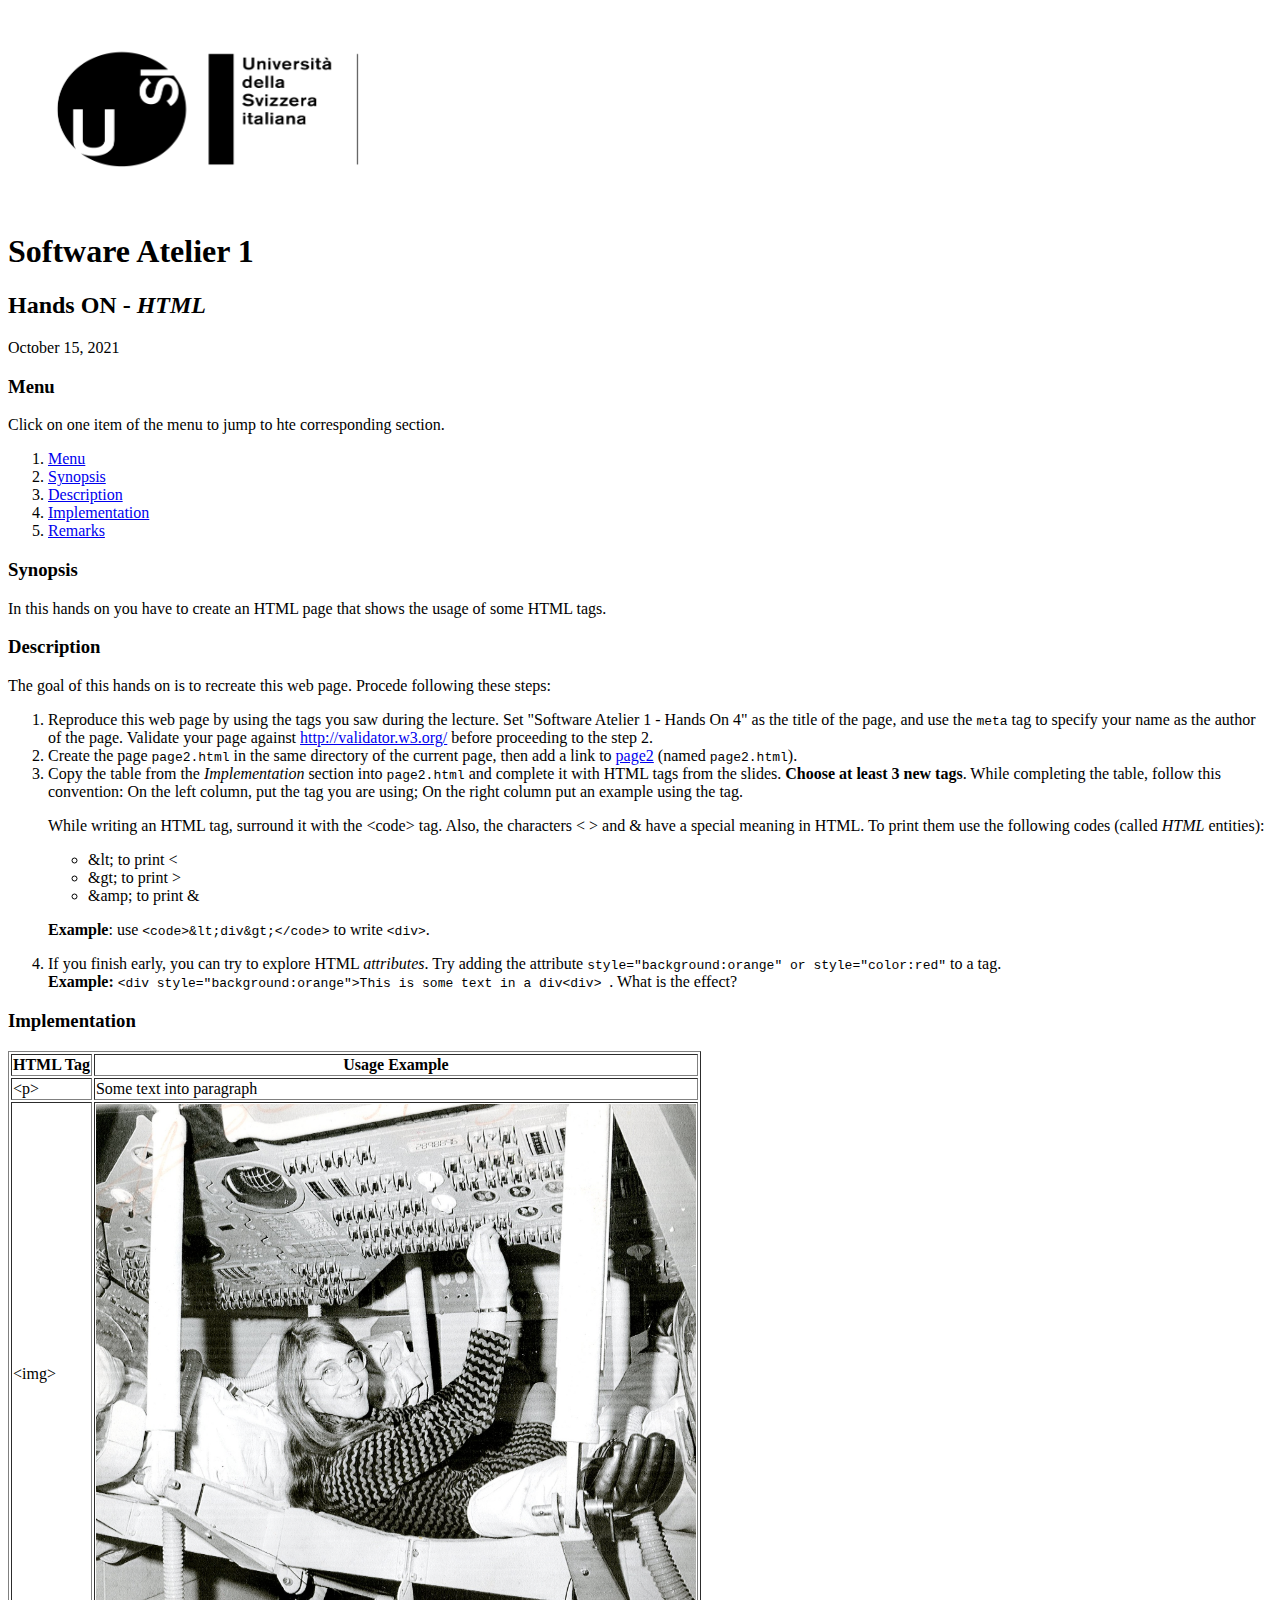
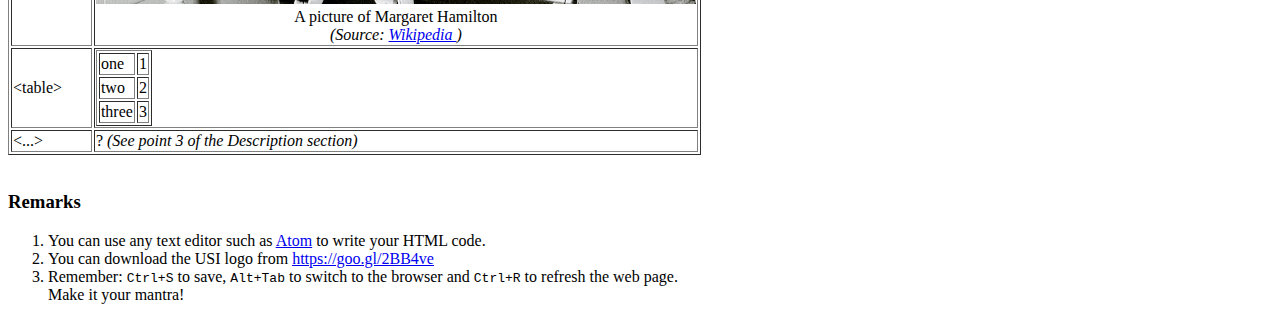
<file: atelier/html/page1.html>
<!DOCTYPE html>
<html>
  <head>
    <title>Software Atelier 1 - Hands On 4</title>
    <meta name="author" content="Jeferson Morales Mariciano" />
  </head>

  <body>
    <img src="usi_long_logo.png" alt="usi logo" width="400" height="200" />
    <h1>Software Atelier 1</h1>
    <h2>Hands ON - <i>HTML</i></h2>
    <p>October 15, 2021</p>
    <h3 id="menu">Menu</h3>
    <p>Click on one item of the menu to jump to hte corresponding section.</p>
    <ol>
      <li><a href="#menu">Menu</a></li>
      <li><a href="#synopsis">Synopsis</a></li>
      <li><a href="#description">Description</a></li>
      <li><a href="#implementation">Implementation</a></li>
      <li><a href="#remarks">Remarks</a></li>
    </ol>

    <h3 id="synopsis">Synopsis</h3>
    <p>
      In this hands on you have to create an HTML page that shows the usage of
      some HTML tags.
    </p>

    <h3 id="description">Description</h3>
    <p>
      The goal of this hands on is to recreate this web page. Procede following
      these steps:
    </p>
    <ol>
      <li>
        Reproduce this web page by using the tags you saw during the lecture.
        Set "Software Atelier 1 - Hands On 4" as the title of the page, and use
        the
        <code>meta</code> tag to specify your name as the author of the page.
        Validate your page against
        <a href="http://validator.w3.org/">http://validator.w3.org/</a> before
        proceeding to the step 2.
      </li>

      <li>
        Create the page <code>page2.html</code> in the same directory of the
        current page, then add a link to <a href="page2.html">page2</a> (named
        <code>page2.html</code>).
      </li>

      <li>
        Copy the table from the <i>Implementation</i> section into
        <code>page2.html</code> and complete it with HTML tags from the slides.
        <b>Choose at least 3 new tags</b>. While completing the table, follow
        this convention: On the left column, put the tag you are using; On the
        right column put an example using the tag.

        <p>
          While writing an HTML tag, surround it with the &lt;code&gt; tag.
          Also, the characters &lt; &gt; and &amp; have a special meaning in
          HTML. To print them use the following codes (called
          <i>HTML</i> entities):
        </p>
        <ul>
          <li>&amp;lt; to print &lt;</li>
          <li>&amp;gt; to print &gt;</li>
          <li>&amp;amp; to print &amp;</li>
        </ul>

        <p>
          <b>Example</b>: use
          <code>&lt;code&gt;&amp;lt;div&amp;gt;&lt;/code&gt;</code> to write
          <code>&lt;div&gt;</code>.
        </p>
      </li>

      <li>
        If you finish early, you can try to explore HTML <i>attributes</i>. Try
        adding the attribute
        <code>style="background:orange" or style="color:red"</code> to a tag.
        <br />
        <b>Example:</b>
        <code>
          &lt;div style="background:orange"&gt;This is some text in a
          div&lt;div&gt;
        </code>
        . What is the effect?
      </li>
    </ol>

    <h3 id="implementation">Implementation</h3>
    <table border="1">
      <tr>
        <th>HTML Tag</th>
        <th>Usage Example</th>
      </tr>
      <tr>
        <td>&lt;p&gt;</td>
        <td>Some text into paragraph</td>
      </tr>
      <tr>
        <td>&lt;img&gt;</td>
        <td>
          <img
            src="margaret_hamilton_in_action.jpg"
            alt="Margaret Hamilton"
            width="600"
            height="500"
          />
          <br />
          <center>
            A picture of Margaret Hamilton
            <br />
            <em>
              (Source:
              <a
                href="https://en.wikipedia.org/wiki/Margaret_Hamilton_(software_engineer)"
                >Wikipedia </a
              >)
            </em>
          </center>
        </td>
      </tr>
      <tr>
        <td>&lt;table&gt;</td>
        <td>
          <table border="1">
            <tr>
              <td>one</td>
              <td>1</td>
            </tr>
            <tr>
              <td>two</td>
              <td>2</td>
            </tr>
            <tr>
              <td>three</td>
              <td>3</td>
            </tr>
          </table>
        </td>
      </tr>
      <tr>
        <td>&lt;...&gt;</td>
        <td>? <i>(See point 3 of the Description section)</i></td>
      </tr>
    </table>
    <br />
    <h3 id="remarks">Remarks</h3>
    <ol>
      <li>
        You can use any text editor such as
        <a href="https://atom.io/">Atom</a> to write your HTML code.
      </li>
      <li>
        You can download the USI logo from
        <a href="https://goo.gl/2BB4ve">https://goo.gl/2BB4ve</a>
      </li>
      <li>
        Remember: <code>Ctrl+S</code> to save, <code>Alt+Tab</code> to switch to
        the browser and <code>Ctrl+R</code> to refresh the web page.
        <br />
        Make it your mantra!
      </li>
    </ol>
  </body>
</html>
</file>
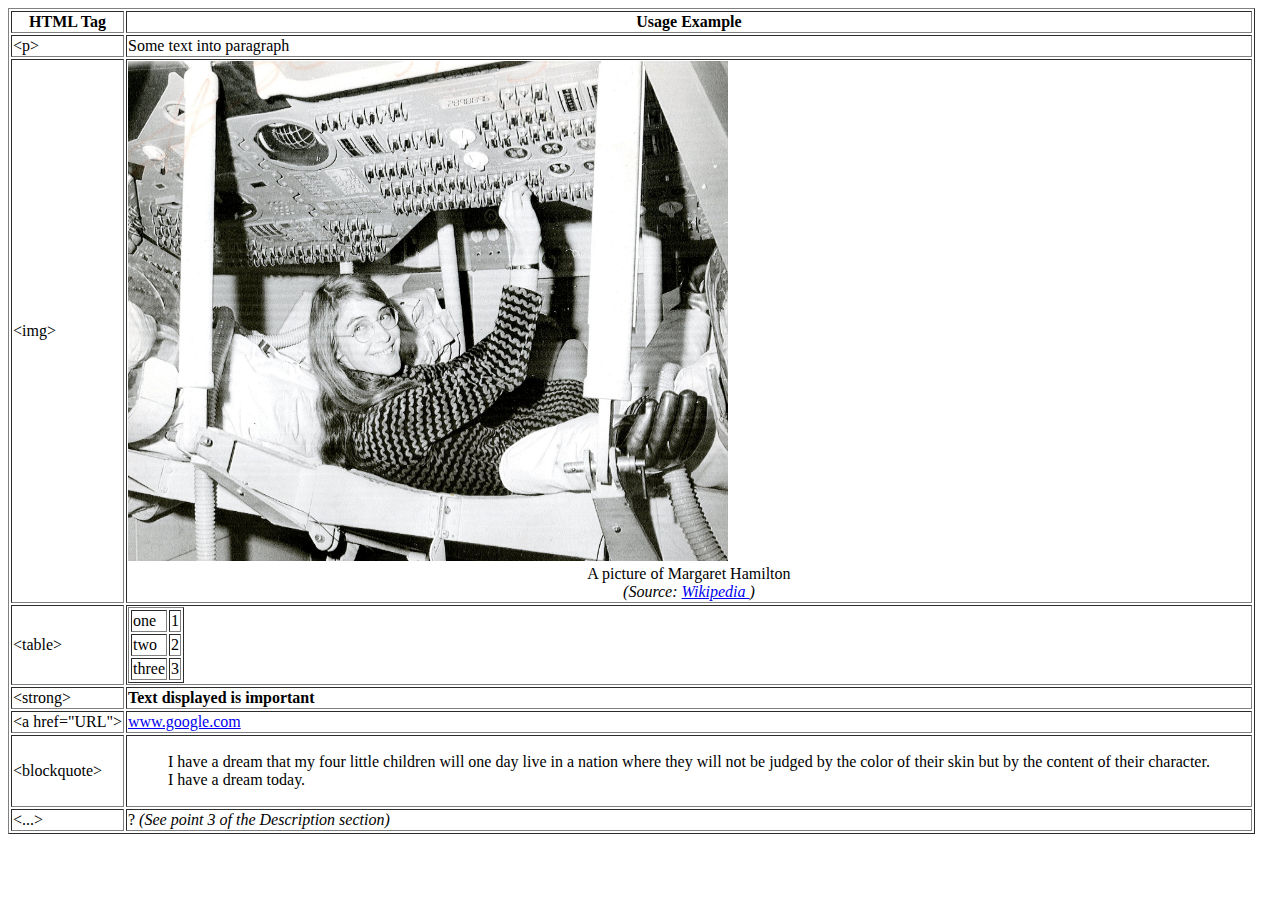
<file: atelier/html/page2.html>
<!DOCTYPE html>
<html>
  <head>
    <title>page2</title>
  </head>
  <body>
    <table border="1">
      <tr>
        <th>HTML Tag</th>
        <th>Usage Example</th>
      </tr>
      <tr>
        <td>&lt;p&gt;</td>
        <td>Some text into paragraph</td>
      </tr>
      <tr>
        <td>&lt;img&gt;</td>
        <td>
          <img
            src="margaret_hamilton_in_action.jpg"
            alt="Margaret Hamilton"
            width="600"
            height="500"
          />
          <br />
          <center>
            A picture of Margaret Hamilton
            <br />
            <em>
              (Source:
              <a
                href="https://en.wikipedia.org/wiki/Margaret_Hamilton_(software_engineer)"
                >Wikipedia </a
              >)
            </em>
          </center>
        </td>
      </tr>
      <tr>
        <td>&lt;table&gt;</td>
        <td>
          <table border="1">
            <tr>
              <td>one</td>
              <td>1</td>
            </tr>
            <tr>
              <td>two</td>
              <td>2</td>
            </tr>
            <tr>
              <td>three</td>
              <td>3</td>
            </tr>
          </table>
        </td>
      </tr>
      <tr>
        <td>&lt;strong&gt;</td>
        <td><strong>Text displayed is important</strong></td>
      </tr>
      <tr>
        <td>&lt;a href="URL"&gt;</td>
        <td><a href="https://www.google.com/">www.google.com</a></td>
      </tr>
      <tr>
        <td>&lt;blockquote&gt;</td>
        <td>
          <blockquote>
            I have a dream that my four little children will one day live in a
            nation where they will not be judged by the color of their skin but
            by the content of their character.<br>I have a dream today.
          </blockquote>
        </td>
      </tr>
      <tr>
        <td>&lt;...&gt;</td>
        <td>? <i>(See point 3 of the Description section)</i></td>
      </tr>
    </table>
  </body>
</html>
</file>
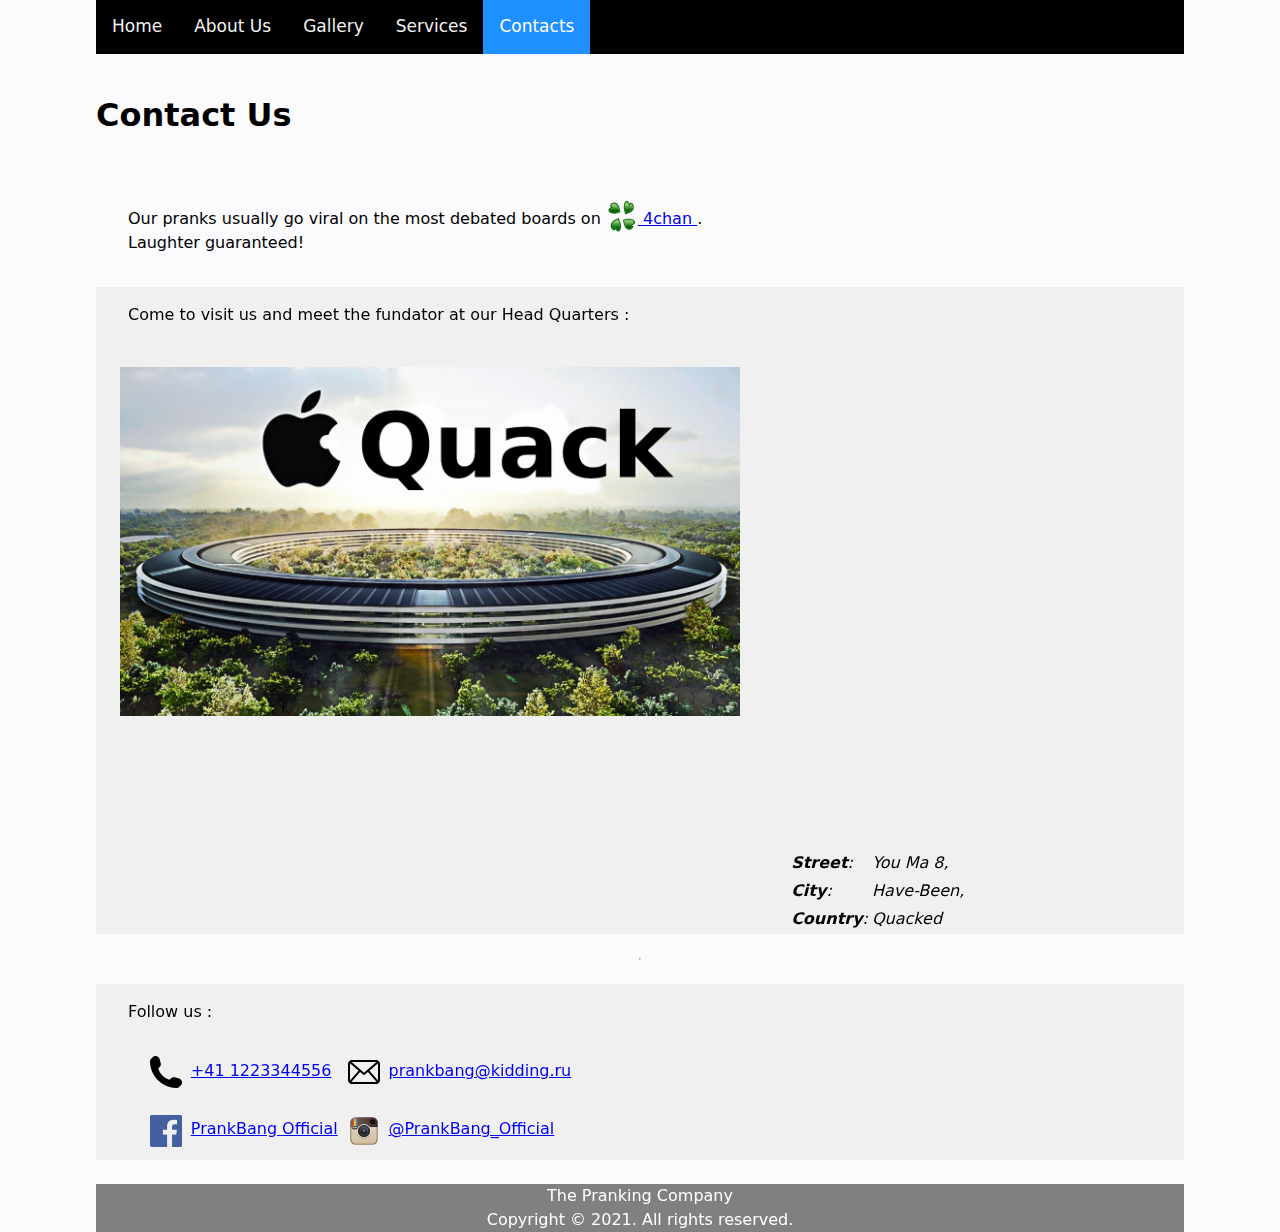
<file: atelier/webpage/contacts.html>
<!DOCTYPE html>
<html>
    <head>
        <title>Prank - Contacts</title>
        <!-- meta tags -->
        <meta name="author" content="Jeferson Morales Mariciano">
        <meta name="keywords" content="javascript, html, css, prank, fun">
        <meta name="description" content="Web Page to photoshop people abd make funny pranks">
        <meta name="viewport" content="width=device-width, initial-scale=1">
        <meta charset="UTF-8">
        <!-- style, image and path related tags -->
        <link rel="stylesheet" type="text/css" href="css/style.css">
        <link rel="icon" type="image/png" href="emoji.png">
        <base href="./images/" target="_blank">
    </head>

    <body>
        <!-- navigation bar -->
        <div class="topnav">
            <a href="../index.html">Home</a>
            <a href="../about.html">About Us</a>
            <a href="../gallery.html">Gallery</a>
            <a href="../services.html">Services</a>
            <a class="active" href="../contacts.html" target="_self">Contacts</a>
        </div>

        <h1>Contact Us</h1>
        <p>
            Our pranks usually go viral on the most debated boards on
            <a href="https://www.4channel.org/"> 
                <img id="chan_icon" src="4chan.png"> 4chan
            </a> .<br>
            Laughter guaranteed!
        </p>

        <!-- address and physical location -->
        <div>
            <p>Come to visit us and meet the fundator at our Head Quarters :</p>
            
            <!-- headquarter's picture -->
            <div style="width: 57%; height: auto;">
                <img src="hq.jpeg" alt="headquarter" width="1280" height="720" style="width: auto; float: left;">
            </div>

            <!-- maps and address block -->
            <div style="width: 37%; float: left;">
                
                <!-- google maps location -->
                <iframe 
                    src="https://www.google.com/maps/embed?pb=!1m18!1m12!1m3!1d715816.3149125372!2d8.424342065624998!3d45.50690839999999!2m3!1f0!2f0!3f0!3m2!1i1024!2i768!4f13.1!3m3!1m2!1s0x4786c6ab89c1f9af%3A0x3d5e32d5bd3d211d!2sQuack!5e0!3m2!1sit!2sch!4v1635413137032!5m2!1sit!2sch" 
                    width="600" 
                    height="450"
                    style="border:0; width: 100%;"
                    allowfullscreen=""
                    loading="lazy">
                </iframe>
                
                <!-- on the right side and below maps, put the address -->
                <address style="padding: 0 0 0 1.5rem;">
                    <table>
                        <tr>
                            <td><b>Street</b>:</td> 
                            <td>You Ma 8,</td>
                        </tr>
                        <tr>
                            <td><b>City</b>:</td> 
                            <td>Have-Been,</td>
                        </tr>
                        <tr>
                            <td><b>Country</b>:</td> 
                            <td>Quacked</td>
                        </tr>
                    </table>
                </address>

            </div>
        </div>

        <hr>
        
        <!-- social media and digital presence -->
        <div>
            <p>Follow us :</p>
            <table style="padding: 0 0 0 3rem;">
                <tr>
                    <td>
                        <a href="https://support.google.com/phoneapp/answer/2811745?hl=en">
                            <table><tr>
                                <td><img src="phone.png" alt="phone" class="contact_icon"></td>
                                <td>+41 1223344556</td>
                            </tr></table>
                        </a>
                    </td>
                    <td>
                        <a href="https://www.gmail.com">
                            <table><tr>
                                <td><img src="email.png" alt="email" class="contact_icon"></td>
                                <td>prankbang@kidding.ru</td>
                            </tr></table>
                        </a>
                    </td>
                </tr>
                <tr>
                    <td>
                        <a href="https://www.facebook.com">
                            <table><tr>
                                <td><img src="facebook.png" alt="facebook" class="contact_icon"></td>
                                <td>PrankBang Official</td>
                            </tr></table>
                        </a>
                    </td>
                    <td>
                        <a href="https://www.instagram.com">
                            <table><tr>
                                <td><img src="instagram.png" alt="instagram" class="contact_icon"></td>
                                <td>@PrankBang_Official</td>
                            </tr></table>
                        </a>
                    </td>
                </tr>
            </table>
        </div>

        <!-- footer with company name and copyright -->
        <footer>
            The Pranking Company<br>
            Copyright © 2021. All rights reserved.
        </footer>
    </body>
</html>
</file>
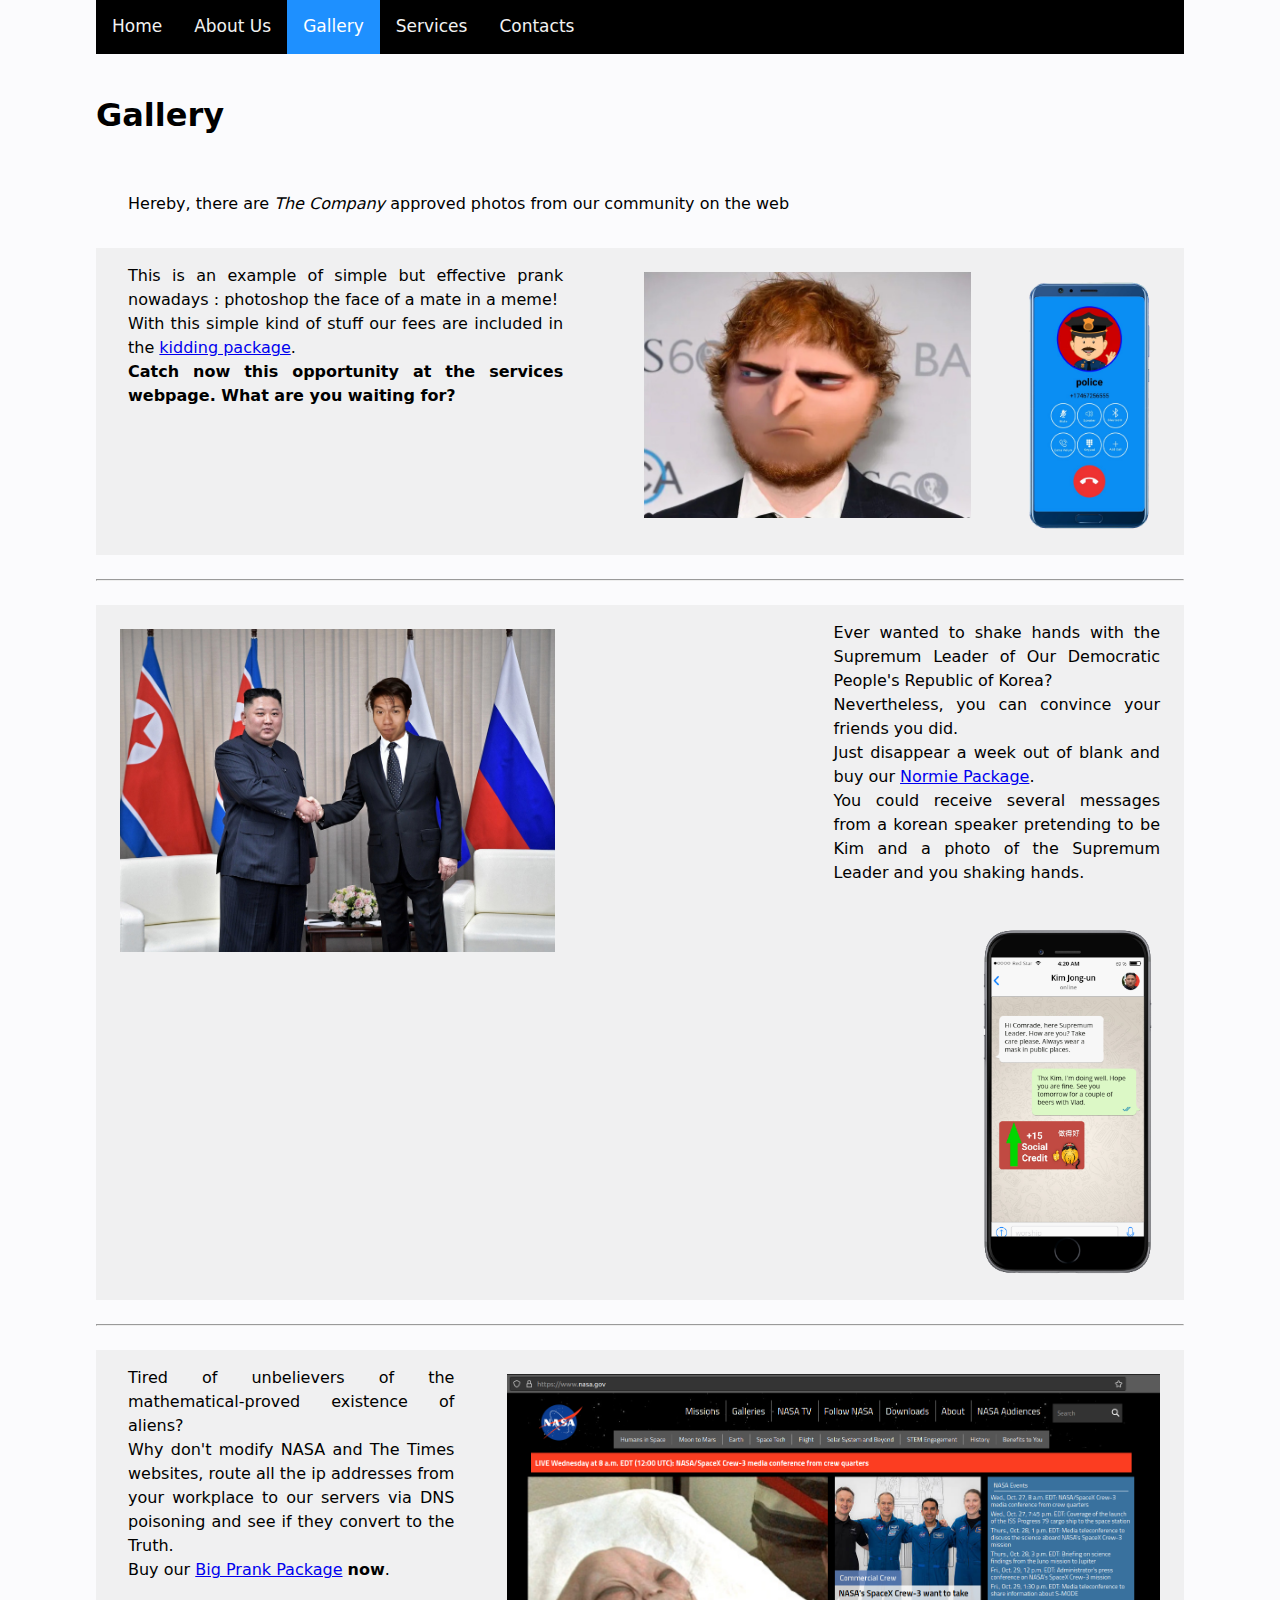
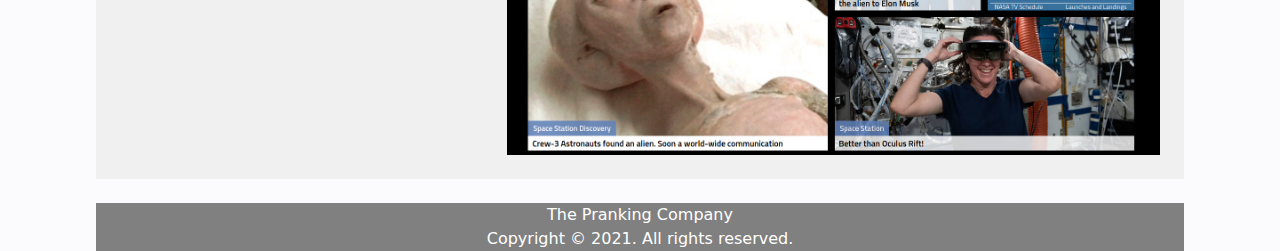
<file: atelier/webpage/gallery.html>
<!DOCTYPE html>
<html>
    <head>
        <title>Prank - Gallery</title>
        <!-- meta tags -->
        <meta name="author" content="Jeferson Morales Mariciano">
        <meta name="keywords" content="javascript, html, css, prank, fun">
        <meta name="description" content="Web Page to photoshop people abd make funny pranks">
        <meta name="viewport" content="width=device-width, initial-scale=1">
        <meta charset="UTF-8">
        <!-- style, image and path related tags -->
        <link rel="stylesheet" type="text/css" href="css/style.css">
        <link rel="icon" type="image/png" href="emoji.png">
        <base href="./images/" target="_blank">
    </head>

    <body>
        <!-- navigation bar -->
        <div class="topnav">
            <a href="../index.html">Home</a>
            <a href="../about.html">About Us</a>
            <a class="active" href="../gallery.html" target="_self">Gallery</a>
            <a href="../services.html">Services</a>
            <a href="../contacts.html">Contacts</a>
        </div>

        <h1>Gallery</h1>
        <p>Hereby, there are <em>The Company</em> approved photos from our community on the web</p>

        <!-- kiddie prank gallery block -->
        <div>
            <p style="width: 40%; float: left;">
                This is an example of simple but effective prank nowadays : photoshop the face of a mate in a meme!<br>
                With this simple kind of stuff our fees are included in the <a href="../services.html#kidding_package">kidding package</a>.<br>
                <strong>Catch now this opportunity at the services webpage. What are you waiting for?</strong><br>
            </p>
            <img src="fake_police_call.png" alt="fake call to a friend pretending to be police" width="350" height="640" style="width:13%; float: right;">
            <img src="ed_sheeran_gru.jpg" alt="some face in meme" width="668" height="502" style="width: 30%; float: right;">
        </div>

        <span><hr></span>   

        <!-- normal prank gallery block -->
        <div>
            <p style="width: 30%; float: right;">
                Ever wanted to shake hands with the Supremum Leader of Our Democratic People's Republic of Korea?<br>
                Nevertheless, you can convince your friends you did.<br>
                Just disappear a week out of blank and buy our <a href="../services.html#normie_package">Normie Package</a>.<br>
                You could receive several messages from a korean speaker pretending to be Kim and a photo of the Supremum Leader and you shaking hands.<br>
            </p>
            <img src="kim_shake_hands.jpg" alt="kim shaking hands with you in the UN website" width="1920" height="1425" style="width: 40%; float: left;">
            <img src="whatsapp_kim.png" alt="whatsapp with Kim Jong-Un" width="" height="" style="width: 17%; float: right;">
        </div>

        <span><hr></span>

        <!-- big prank gallery block -->
        <div>
            <p style="width: 30%; float: left;">
                Tired of unbelievers of the mathematical-proved existence of aliens?<br>
                Why don't modify NASA and The Times websites, route all the ip addresses from your workplace to our servers via DNS poisoning and see if they convert to the Truth.<br>
                Buy our <a href="../services.html#big_prank_package">Big Prank Package</a> <b>now</b>.
            </p>
            <img src="nasa_alien.png" alt="proving that aliens have been discovered on scientific and global websites" width="1469" height="856" style="width: 60%; float: right;">
        </div>

        <!-- footer with company name and copyright -->
        <footer>
            The Pranking Company<br>
            Copyright © 2021. All rights reserved.
        </footer>
    </body>
</html>
</file>
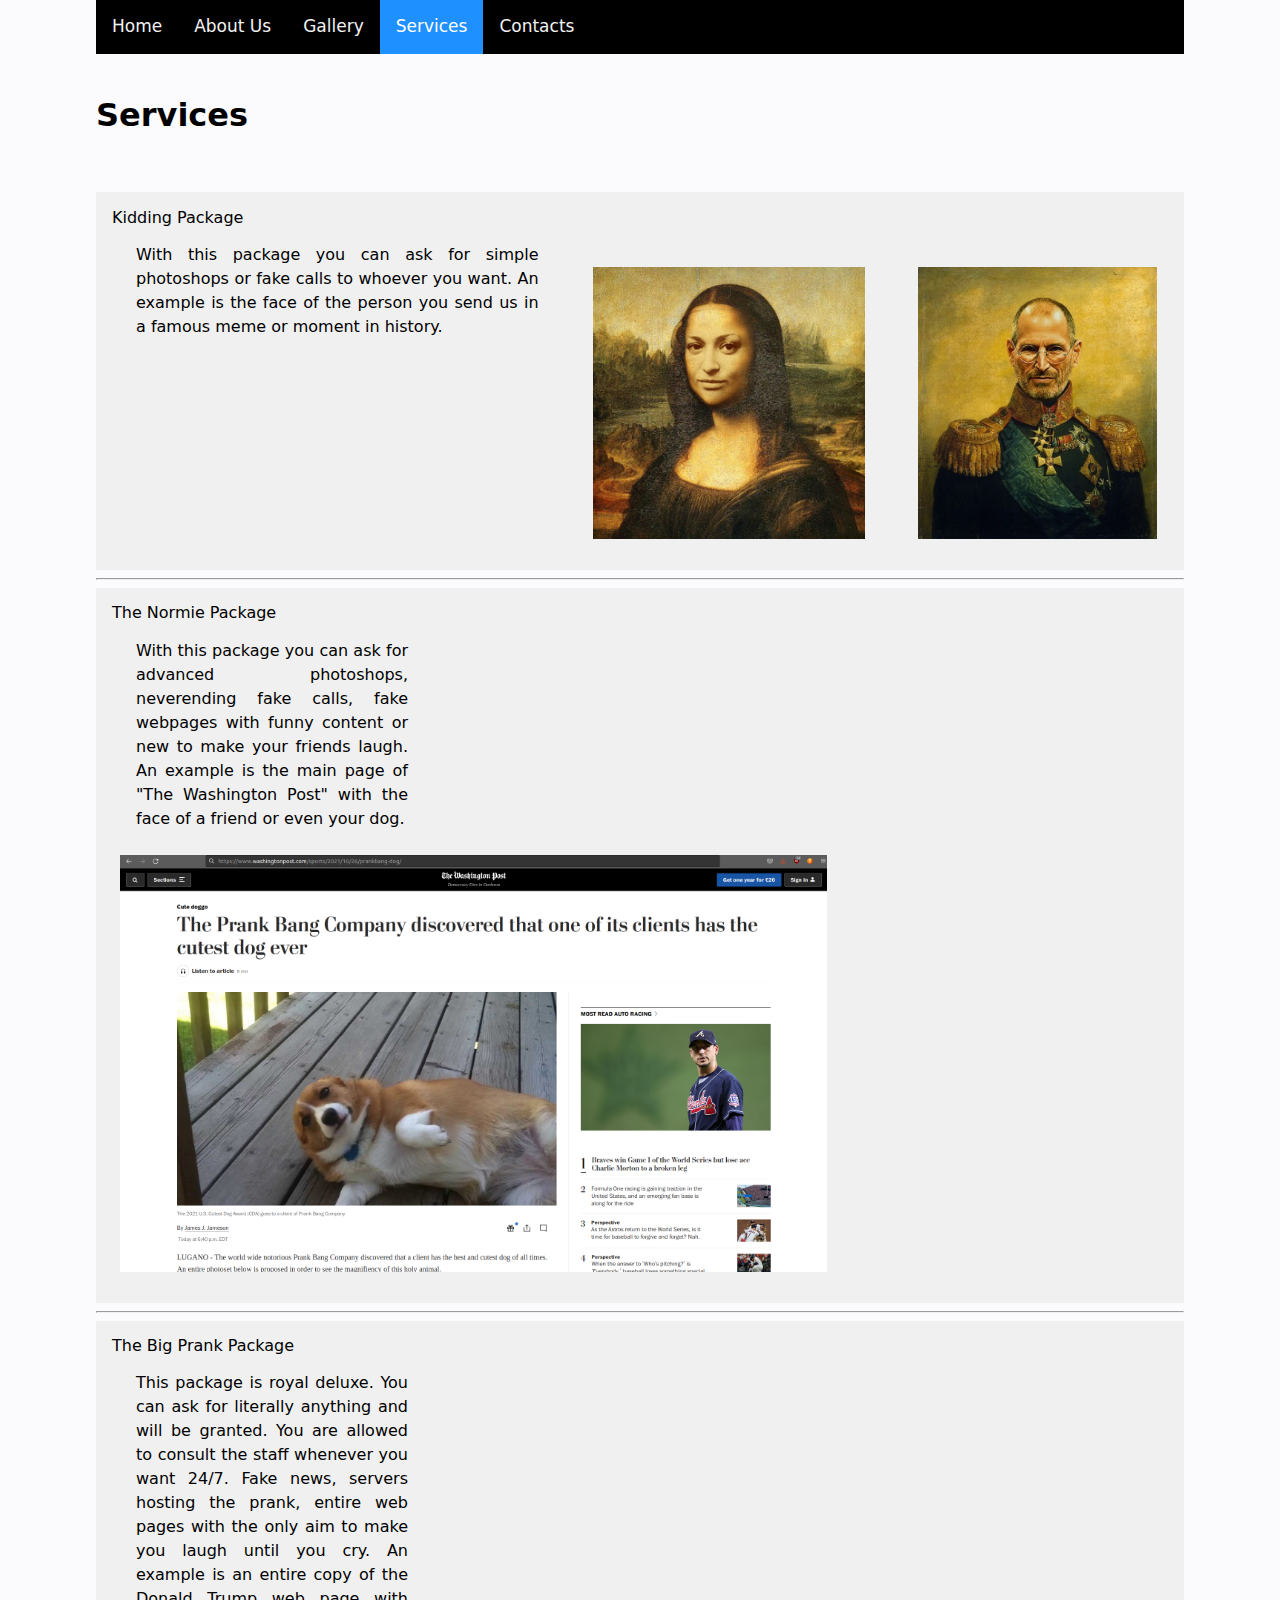
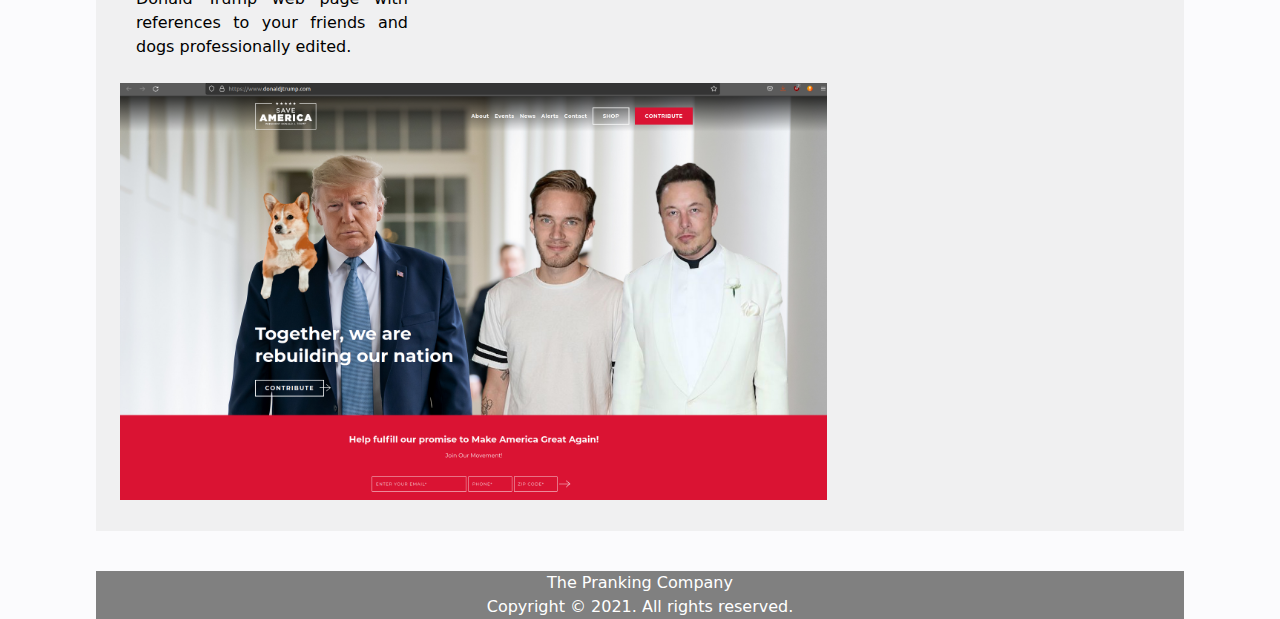
<file: atelier/webpage/services.html>
<!DOCTYPE html>
<html>
    <head>
        <title>Prank - Services</title>
        <!-- meta tags -->
        <meta name="author" content="Jeferson Morales Mariciano">
        <meta name="keywords" content="javascript, html, css, prank, fun">
        <meta name="description" content="Web Page to photoshop people abd make funny pranks">
        <meta name="viewport" content="width=device-width, initial-scale=1">
        <meta charset="UTF-8">
        <!-- style, image and path related tags -->
        <link rel="stylesheet" type="text/css" href="css/style.css">
        <link rel="icon" type="image/png" href="emoji.png">
        <base href="./images/" target="_blank">
    </head>

    <body>
        <!-- navigation bar -->
        <div class="topnav">
            <a href="../index.html">Home</a>
            <a href="../about.html">About Us</a>
            <a href="../gallery.html">Gallery</a>
            <a class="active" href="../services.html" target="_self">Services</a>
            <a href="../contacts.html">Contacts</a>
        </div>

        <h1>Services</h1>

        <!-- description list about available to purchase packages -->
        <dl>
            <!-- kidding package description definition block -->
            <div>
                <dt id="kidding_package">Kidding Package</dt>
                <dd style="width: 37%; float: left; text-align: justify;">
                    With this package you can ask for simple photoshops or fake calls to whoever you want.
                    An example is the face of the person you send us in a famous meme or moment in history.
                </dd>
                <img src="mona_lisa_faceswap.jpg" alt="someone face on mona lisa" style="width: 25%;" width="300" height="300">
                <img src="stevejobs_fake.jpg" alt="steve jobs fake portrait" style="width: 22%;" width="600" height="682">
            </div>

            <hr>
            
            <!-- normie package description definition block -->
            <div style="clear:both;">
                <dt id="normie_package">The Normie Package</dt>
                <dd style="width: 25%; float: left;">
                    With this package you can ask for advanced photoshops, neverending fake calls, fake webpages with funny content or new to make your friends laugh.
                    An example is the main page of "The Washington Post" with the face of a friend or even your dog.
                </dd>
                <img src="washington_dog.png" alt="The Washington Post with your dog" style="width: 65%;" width="1908" height="1127">
            </div>

            <hr>
            
            <!-- big prank package description definition block -->
            <div>
                <dt id="big_prank_package">The Big Prank Package</dt>
                <dd style="width: 25%; float: left;">
                    This package is royal deluxe. You can ask for literally anything and will be granted. You are allowed to consult the staff whenever you want 24/7.
                    Fake news, servers hosting the prank, entire web pages with the only aim to make you laugh until you cry.
                    An example is an entire copy of the Donald Trump web page with references to your friends and dogs professionally edited.
                </dd>
                <img src="trump_mates_web.png" alt="Donald Trump with your frineds and dog" style="width: 65%;" width="1906" height="1124">
            </div>
        </dl>

        <!-- footer with company name and copyright -->
        <footer>
            The Pranking Company<br>
            Copyright © 2021. All rights reserved.
        </footer>
    </body>
</html>
</file>
<file: atelier/webpage/css/style.css>
/* GENERAL CSS FOR HTML ELEMENTS */
body{
    background-color: #FBFBFD;
    display: grid;
    padding: 0 2rem 0 2rem;
    gap: 1rem;
    align-items: center;
    max-width: 85%;
    margin: 0 auto;
    font: 500 100%/1.5 system-ui;
}
p{
    text-align: justify;
    padding: 0 1.5rem 0 2rem;
}
img{
    max-width: 100%;
    height: auto;
    padding: 1.5rem 1.5rem 1.5rem 1.5rem;
}
blockquote{
    text-align: justify;
    padding: 0 1rem 0 2rem;
    font: 400 80%/1.5 sans-serif;
}
dd {
    display: block;
    margin-left: 40px;
    margin-right: 30px;
    text-align: justify;
}
/* footer positioned at the very bottom of the page with grey color */
footer {
    position: static;
    left: 0;
    bottom: 0;
    width: 100%;
    background-color: grey;
    color: white;
    text-align: center;
    margin-top: 0.5rem;
}
div{background-color: rgb(240, 240, 241);}
h2{padding: 0 0 0 1rem;}
h3{padding: 0 0 0 1.5rem;}
dt{padding: 0.83rem 0 0.83rem 1rem;}
ul{padding: 0 1rem 0 4rem;}
li, q{padding: 0 1rem 0 1rem;}
iframe{padding: 1.5rem 1.5rem 1.5rem 1.5rem;}

/* CSS CLASSES */
.contact_icon{
    padding: 0.6rem 0.3rem 0 0;
    width: 2rem;
    height: 2rem;
}
/* navigation bar css handler */
.topnav {
    overflow: hidden;
    background-color: rgb(0,0,0);
    position: relative;
}
.topnav a {
    float: left;
    color: #f2f2f2;
    text-align: center;
    padding: 14px 16px;
    text-decoration: none;
    font-size: 17px;
}
.topnav a:hover {
    background-color: #ddd;
    color: black;
}
.topnav a.active {
    background-color: #1E90FF   ;
    color: white;
}
.container_video{
    width: 45%;
    text-align: center;
    float: right;
    padding: 1.5rem 1.5rem 1.5rem 1.5rem;
}
.container_video video{
    width: 100%;
    height: auto;
}
/* CSS FOR IDs */
#chan_icon{
    width: 2rem; 
    height: 2rem;
    padding: 0; 
    transform: translateY(25%);
}
</file>
